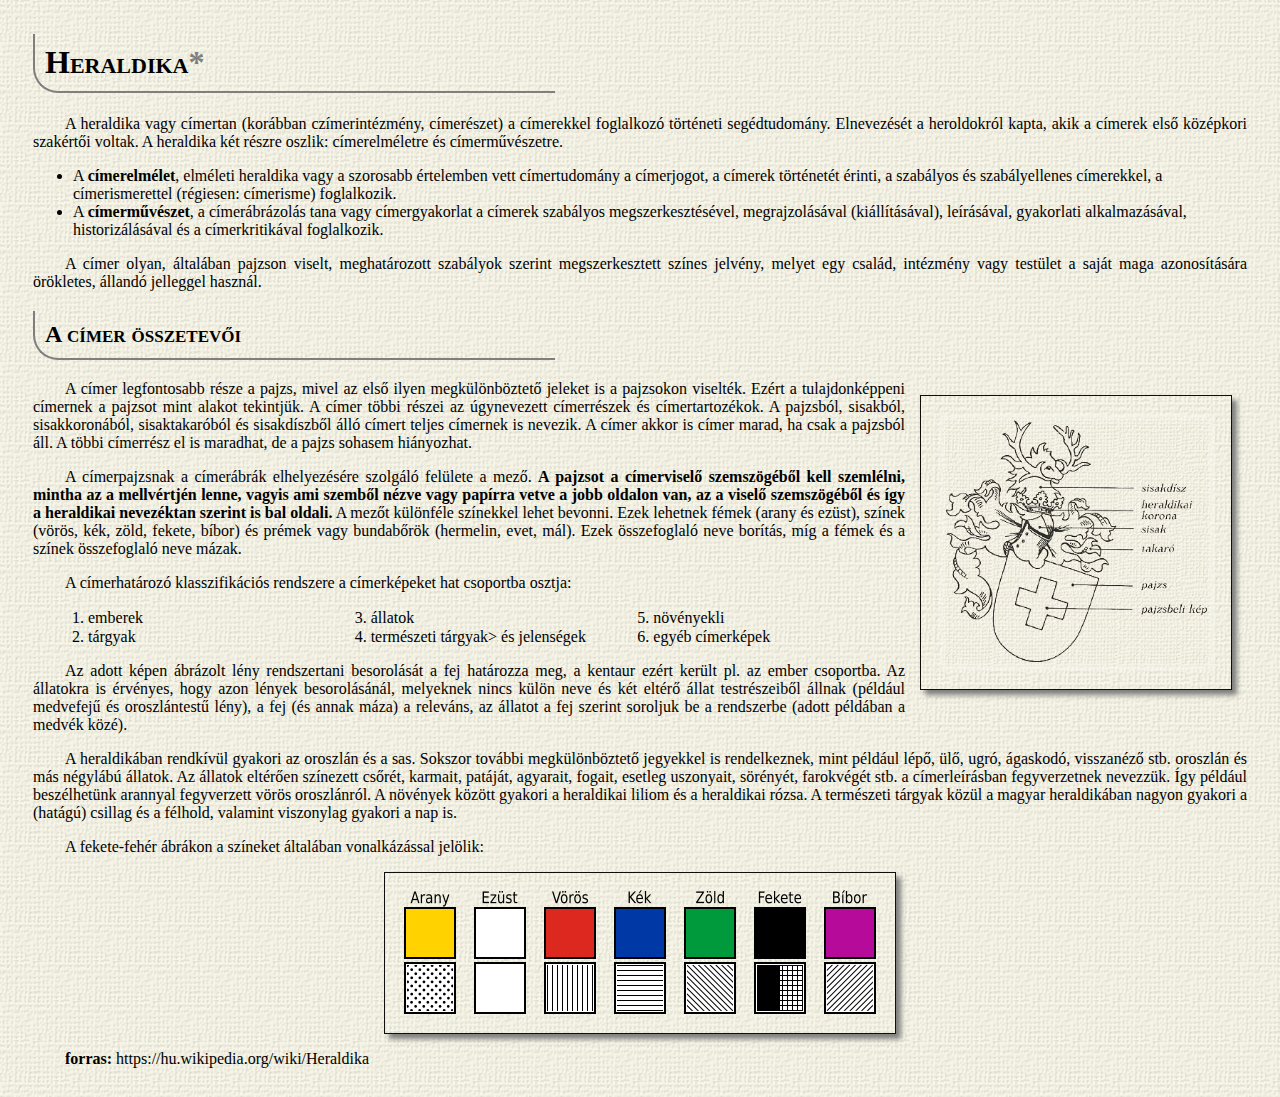
<file: Heralika/index.html>
<!DOCTYPE html>
<html lang="hu">
<head>
    <meta charset="UTF-8">
    <meta http-equiv="X-UA-Compatible" content="IE=edge">
    <meta name="viewport" content="width=device-width, initial-scale=1.0">
    <title>Heraldika</title>
    <link rel="stylesheet" href="cimer.css">
</head>
<body>
    <h1>Heraldika<a href="https://hu.wikipedia.org/wiki/Heraldika
        ">*</a></h1>
    <p>A heraldika vagy címertan (korábban czímerintézmény, címerészet) a címerekkel foglalkozó történeti segédtudomány. Elnevezését a heroldokról kapta, akik a címerek első középkori szakértői voltak. A heraldika két részre oszlik: címerelméletre és címerművészetre.</p>

<p>
    <ul>
        <li>A <b>címerelmélet</b>, elméleti heraldika vagy a szorosabb értelemben vett címertudomány a címerjogot, a címerek történetét érinti, a szabályos és szabályellenes címerekkel, a címerismerettel (régiesen: címerisme) foglalkozik.</li>
        <li>A <b>címerművészet</b>, a címerábrázolás tana vagy címergyakorlat a címerek szabályos megszerkesztésével, megrajzolásával (kiállításával), leírásával, gyakorlati alkalmazásával, historizálásával és a címerkritikával foglalkozik.</li>
    </ul>
</p>

<p>A címer olyan, általában pajzson viselt, meghatározott szabályok szerint megszerkesztett színes jelvény, melyet egy család, intézmény vagy testület a saját maga azonosítására örökletes, állandó jelleggel használ.</p>

<h2>A címer összetevői</h2> <img src="img/teljescimer.png" alt="" id="teljes">

<p>A címer legfontosabb része a pajzs, mivel az első ilyen megkülönböztető jeleket is a pajzsokon viselték. Ezért a tulajdonképpeni címernek a pajzsot mint alakot tekintjük. A címer többi részei az úgynevezett címerrészek és címertartozékok. A pajzsból, sisakból, sisakkoronából, sisaktakaróból és sisakdíszből álló címert teljes címernek is nevezik. A címer akkor is címer marad, ha csak a pajzsból áll. A többi címerrész el is maradhat, de a pajzs sohasem hiányozhat.</p>

<p>A címerpajzsnak a címerábrák elhelyezésére szolgáló felülete a mező. <b>A pajzsot a címerviselő szemszögéből kell szemlélni, mintha az a mellvértjén lenne, vagyis ami szemből nézve vagy papírra vetve a jobb oldalon van, az a viselő szemszögéből és így a heraldikai nevezéktan szerint is bal oldali.</b> A mezőt különféle színekkel lehet bevonni. Ezek lehetnek fémek (arany és ezüst), színek (vörös, kék, zöld, fekete, bíbor) és prémek vagy bundabőrök (hermelin, evet, mál). Ezek összefoglaló neve borítás, míg a fémek és a színek összefoglaló neve mázak.</p>

<p>A címerhatározó klasszifikációs rendszere a címerképeket hat csoportba osztja:</p>

<ol class="hasab"><li>emberek </li> <li>tárgyak</li>  <li>állatok</li>  <li>természeti tárgyak> és jelenségek</li>  <li>növényekli</li> <li> egyéb címerképek</li></ol>

<p>Az adott képen ábrázolt lény rendszertani besorolását a fej határozza meg, a kentaur ezért került pl. az ember csoportba. Az állatokra is érvényes, hogy azon lények besorolásánál, melyeknek nincs külön neve és két eltérő állat testrészeiből állnak (például medvefejű és oroszlántestű lény), a fej (és annak máza) a releváns, az állatot a fej szerint soroljuk be a rendszerbe (adott példában a medvék közé).</p>

<p>A heraldikában rendkívül gyakori az oroszlán és a sas. Sokszor további megkülönböztető jegyekkel is rendelkeznek, mint például lépő, ülő, ugró, ágaskodó, visszanéző stb. oroszlán és más négylábú állatok. Az állatok eltérően színezett csőrét, karmait, patáját, agyarait, fogait, esetleg uszonyait, sörényét, farokvégét stb. a címerleírásban fegyverzetnek nevezzük. Így például beszélhetünk arannyal fegyverzett vörös oroszlánról. A növények között gyakori a heraldikai liliom és a heraldikai rózsa. A természeti tárgyak közül a magyar heraldikában nagyon gyakori a (hatágú) csillag és a félhold, valamint viszonylag gyakori a nap is.</p>

<p>A fekete-fehér ábrákon a színeket általában vonalkázással jelölik:</p>
<img src="img/vonalkazas.png" alt="Vonalkazas" id="vonalkazas">

    <p><b>forras:</b> https://hu.wikipedia.org/wiki/Heraldika
    </p>

</body>
</html>
</file>
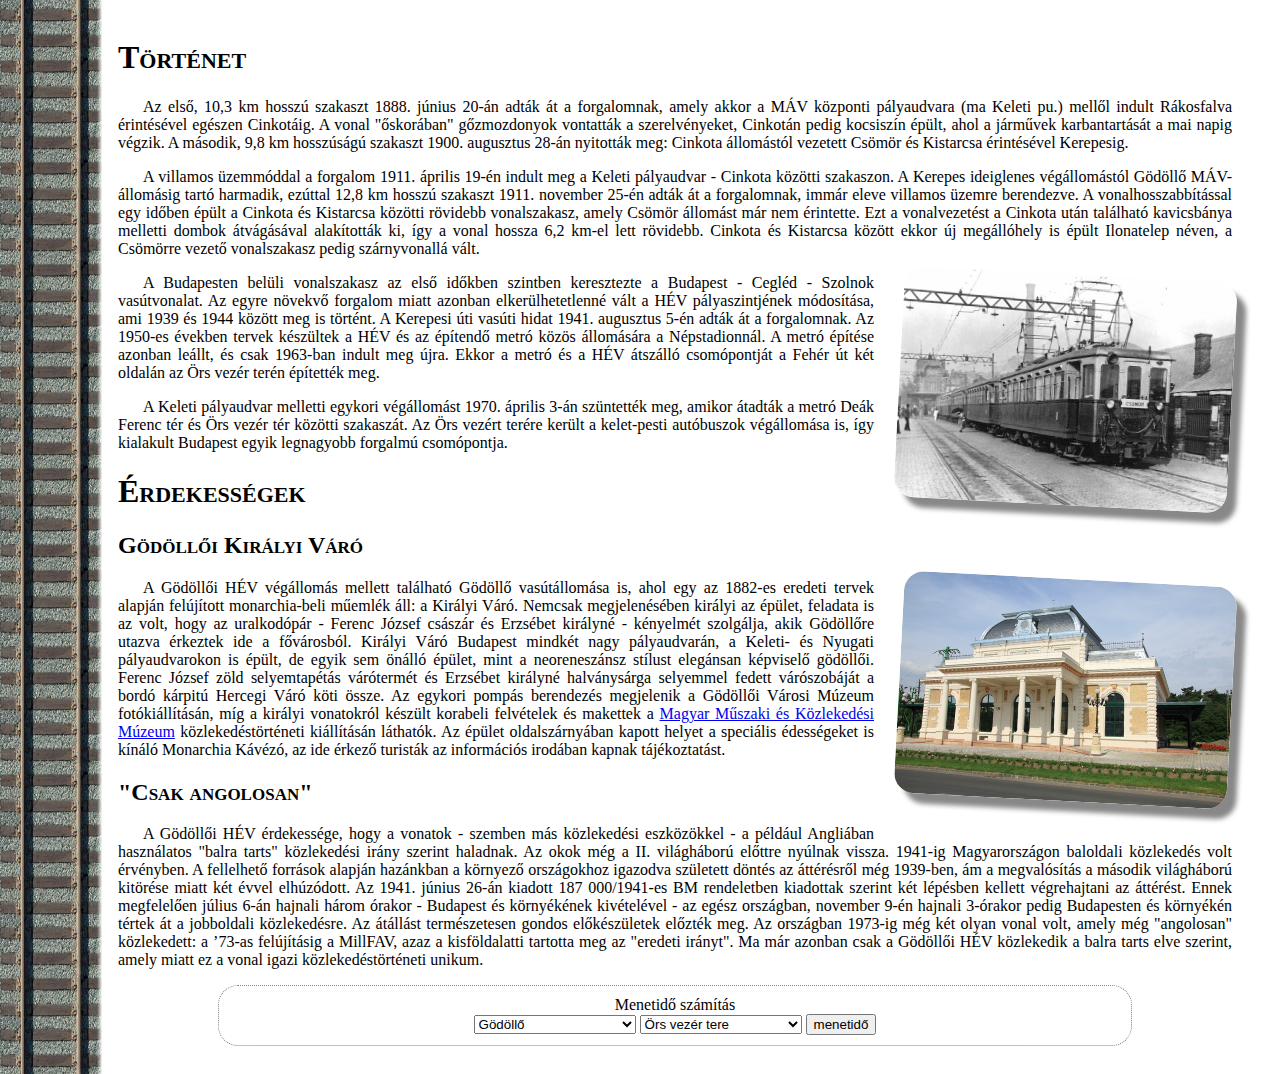
<file: hev/index.html>
<!DOCTYPE html>
<html lang="hu">
<head>
    <meta charset="UTF-8">
    <meta http-equiv="X-UA-Compatible" content="IE=edge">
    <meta name="viewport" content="width=device-width, initial-scale=1.0">
    <title>Gödöllői HÉV</title>
    <link rel="stylesheet" href="hev.css">
    <script src="hav.js"></script>
</head>
<body>
    <h1>Történet</h1>

<p>Az első, 10,3 km hosszú szakaszt 1888. június 20-án adták át a forgalomnak, amely akkor a MÁV központi pályaudvara (ma Keleti pu.) mellől indult Rákosfalva érintésével egészen Cinkotáig. A vonal "őskorában" gőzmozdonyok vontatták a szerelvényeket, Cinkotán pedig kocsiszín épült, ahol a járművek karbantartását a mai napig végzik. A második, 9,8 km hosszúságú szakaszt 1900. augusztus 28-án nyitották meg: Cinkota állomástól vezetett Csömör és Kistarcsa érintésével Kerepesig.</p>

<p>A villamos üzemmóddal a forgalom 1911. április 19-én indult meg a Keleti pályaudvar - Cinkota közötti szakaszon. A Kerepes ideiglenes végállomástól Gödöllő MÁV-állomásig tartó harmadik, ezúttal 12,8 km hosszú szakaszt 1911. november 25-én adták át a forgalomnak, immár eleve villamos üzemre berendezve. A vonalhosszabbítással egy időben épült a Cinkota és Kistarcsa közötti rövidebb vonalszakasz, amely Csömör állomást már nem érintette. Ezt a vonalvezetést a Cinkota után található kavicsbánya melletti dombok átvágásával alakították ki, így a vonal hossza 6,2 km-el lett rövidebb. Cinkota és Kistarcsa között ekkor új megállóhely is épült Ilonatelep néven, a Csömörre vezető vonalszakasz pedig szárnyvonallá vált.</p> <img src="img/m72.jpg" alt="Keleti pu. végállomás" class="kepek">

<p>A Budapesten belüli vonalszakasz az első időkben szintben keresztezte a Budapest - Cegléd - Szolnok vasútvonalat. Az egyre növekvő forgalom miatt azonban elkerülhetetlenné vált a HÉV pályaszintjének módosítása, ami 1939 és 1944 között meg is történt. A Kerepesi úti vasúti hidat 1941. augusztus 5-én adták át a forgalomnak. Az 1950-es években tervek készültek a HÉV és az építendő metró közös állomására a Népstadionnál. A metró építése azonban leállt, és csak 1963-ban indult meg újra. Ekkor a metró és a HÉV átszálló csomópontját a Fehér út két oldalán az Örs vezér terén építették meg.</p>

<p>A Keleti pályaudvar melletti egykori végállomást 1970. április 3-án szüntették meg, amikor átadták a metró Deák Ferenc tér és Örs vezér tér közötti szakaszát. Az Örs vezért terére került a kelet-pesti autóbuszok végállomása is, így kialakult Budapest egyik legnagyobb forgalmú csomópontja.</p>

<h1>Érdekességek</h1>

<h2>Gödöllői Királyi Váró</h2> <img src="img/varo.jpg" alt="Királyi Váró" class="kepek">

<p>A Gödöllői HÉV végállomás mellett található Gödöllő vasútállomása is, ahol egy az 1882-es eredeti tervek alapján felújított monarchia-beli műemlék áll: a Királyi Váró. Nemcsak megjelenésében királyi az épület, feladata is az volt, hogy az uralkodópár - Ferenc József császár és Erzsébet királyné - kényelmét szolgálja, akik Gödöllőre utazva érkeztek ide a fővárosból. Királyi Váró Budapest mindkét nagy pályaudvarán, a Keleti- és Nyugati pályaudvarokon is épült, de egyik sem önálló épület, mint a neoreneszánsz stílust elegánsan képviselő gödöllői. Ferenc József zöld selyemtapétás várótermét és Erzsébet királyné halványsárga selyemmel fedett várószobáját a bordó kárpitú Hercegi Váró köti össze. Az egykori pompás berendezés megjelenik a Gödöllői Városi Múzeum fotókiállításán, míg a királyi vonatokról készült korabeli felvételek és makettek a <a href="http://www.mmkm.hu/" target="_blank">Magyar Műszaki és Közlekedési Múzeum</a> közlekedéstörténeti kiállításán láthatók. Az épület oldalszárnyában kapott helyet a speciális édességeket is kínáló Monarchia Kávézó, az ide érkező turisták az információs irodában kapnak tájékoztatást.</p>

<h2>"Csak angolosan"</h2>

<p>A Gödöllői HÉV érdekessége, hogy a vonatok - szemben más közlekedési eszközökkel - a például Angliában használatos "balra tarts" közlekedési irány szerint haladnak. Az okok még a II. világháború előttre nyúlnak vissza. 1941-ig Magyarországon baloldali közlekedés volt érvényben. A fellelhető források alapján hazánkban a környező országokhoz igazodva született döntés az áttérésről még 1939-ben, ám a megvalósítás a második világháború kitörése miatt két évvel elhúzódott. Az 1941. június 26-án kiadott 187 000/1941-es BM rendeletben kiadottak szerint két lépésben kellett végrehajtani az áttérést. Ennek megfelelően július 6-án hajnali három órakor - Budapest és környékének kivételével - az egész országban, november 9-én hajnali 3-órakor pedig Budapesten és környékén tértek át a jobboldali közlekedésre. Az átállást természetesen gondos előkészületek előzték meg. Az országban 1973-ig még két olyan vonal volt, amely még "angolosan" közlekedett: a ’73-as felújításig a MillFAV, azaz a kisföldalatti tartotta meg az "eredeti irányt". Ma már azonban csak a Gödöllői HÉV közlekedik a balra tarts elve szerint, amely miatt ez a vonal igazi közlekedéstörténeti unikum.</p>


<div id="urlap">
        Menetidő számítás
        
    
   
<form >
    
        <select id="select1">
            <option value="0">Gödöllő</option>
            <option value="2">Gödöllő, Palotakert</option>
            <option value="4">Gödöllő, Szabadság tér</option>
            <option value="6">Gödöllő, Erzsébet park</option>
            <option value="11">Szentjakab</option>
            <option value="15">Mogyoród</option>
            <option value="19">Szilasliget</option>
            <option value="22">Kerepes</option>
            <option value="23">Zsófialiget</option>
            <option value="25">Kistarcsa</option>
            <option value="27">Kistarcsa, kórház</option>
            <option value="30">Ilonatelep</option>
            <option value="34">Cinkota</option>
            <option value="36">Mátyásföld alsó</option>
            <option value="37">Mátyásföld, Imre utca</option>
            <option value="39">Mátyásföld, repülőtér</option>
            <option value="41">Sashalom</option>
            <option value="43">Nagyicce</option>
            <option value="45">Rákosfalva</option>
            <option value="48">Örs vezér tere</option>
           </select>
    
           <select id="select2">
            <option value="0">Gödöllő</option>
            <option value="2">Gödöllő, Palotakert</option>
            <option value="4">Gödöllő, Szabadság tér</option>
            <option value="6">Gödöllő, Erzsébet park</option>
            <option value="11">Szentjakab</option>
            <option value="15">Mogyoród</option>
            <option value="19">Szilasliget</option>
            <option value="22">Kerepes</option>
            <option value="23">Zsófialiget</option>
            <option value="25">Kistarcsa</option>
            <option value="27">Kistarcsa, kórház</option>
            <option value="30">Ilonatelep</option>
            <option value="34">Cinkota</option>
            <option value="36">Mátyásföld alsó</option>
            <option value="37">Mátyásföld, Imre utca</option>
            <option value="39">Mátyásföld, repülőtér</option>
            <option value="41">Sashalom</option>
            <option value="43">Nagyicce</option>
            <option value="45">Rákosfalva</option>
            <option value="48" selected>Örs vezér tere</option>
           </select>
           <button type="submit" onclick="szamol()">menetidő</button>
</form>
     

</div> 

</body>
</html>
</file>
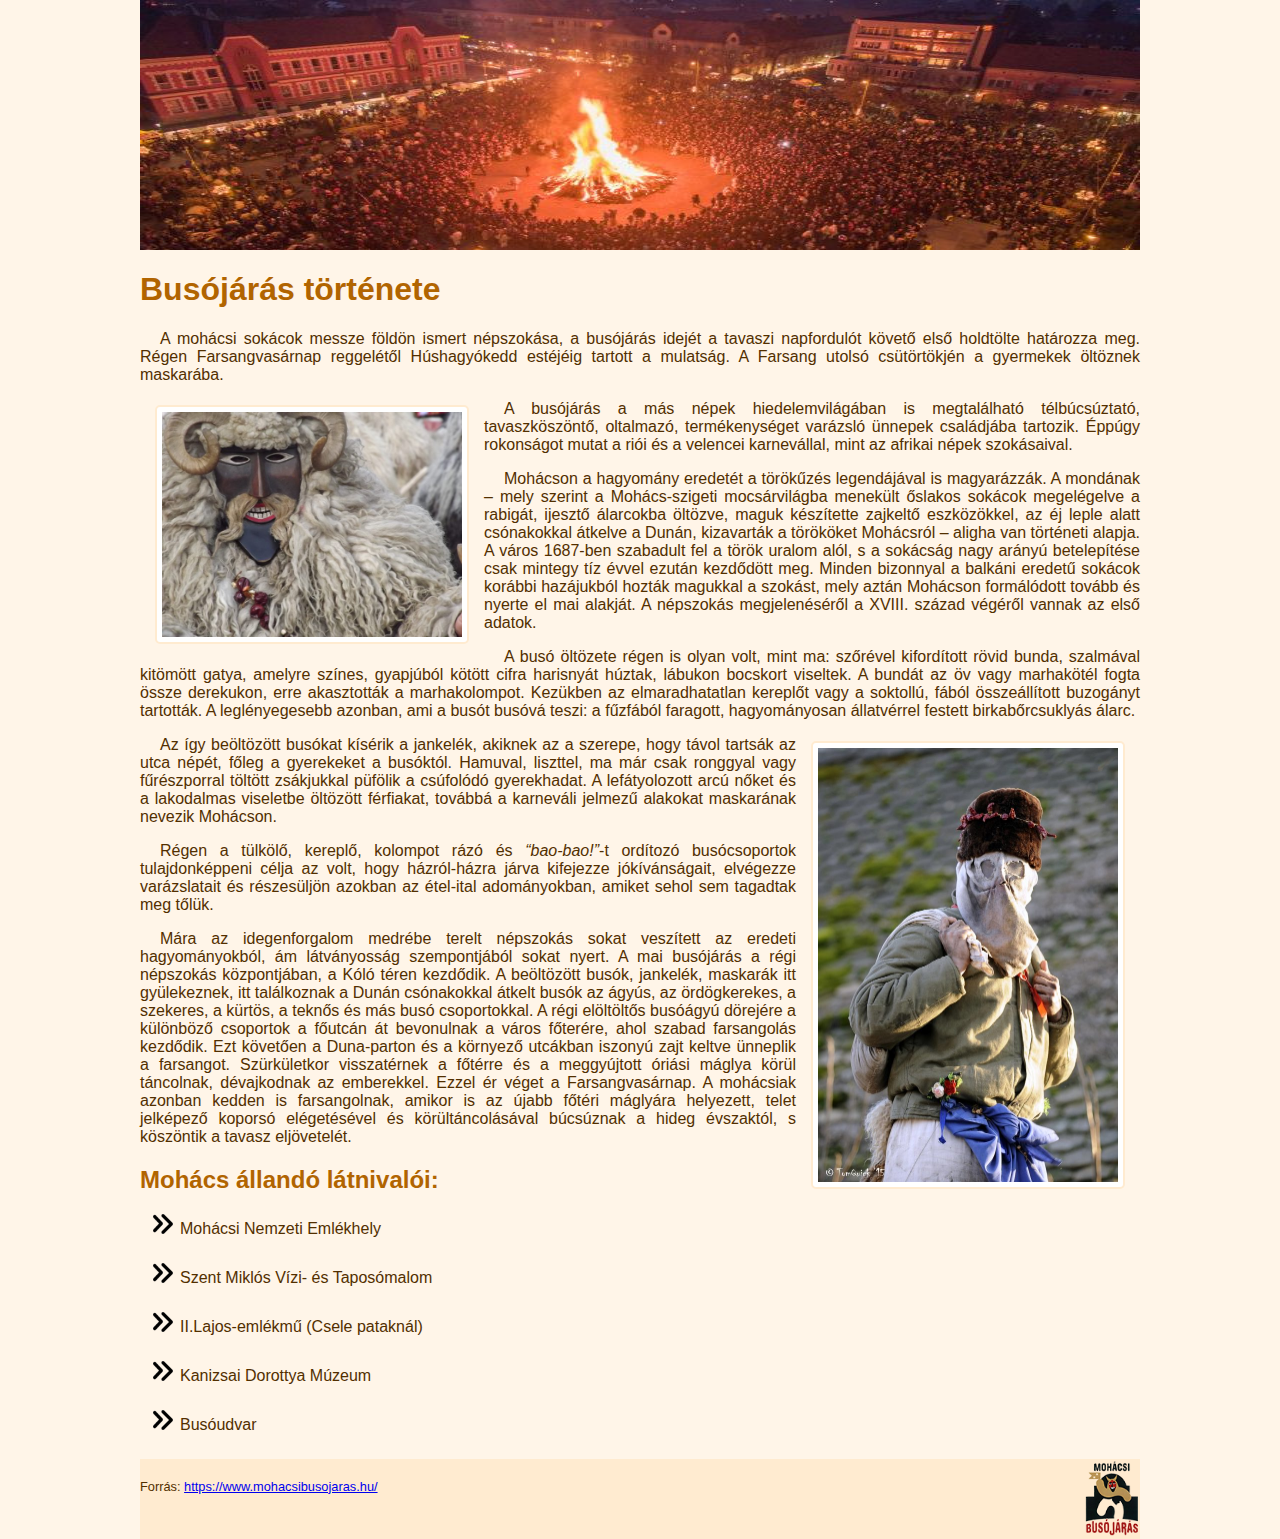
<file: MMMBusojaras/buso.html>
<!DOCTYPE html>
<html lang="hu  ">
<head>
    <meta charset="UTF-8">
    <meta name="viewport" content="width=device-width, initial-scale=1.0">
    <title>Busójárás</title>
    <link rel="stylesheet" href="buso.css">
</head>
<body>
    <header></header>
    <section>
    <h1>
        Busójárás története
    </h1>
    <p>A mohácsi sokácok messze földön ismert népszokása, a busójárás idejét a tavaszi napfordulót követő első holdtölte határozza meg. Régen Farsangvasárnap reggelétől Húshagyókedd estéjéig tartott a mulatság. A Farsang utolsó csütörtökjén a gyermekek öltöznek maskarába.</p>
    <img src="buso.jpg" alt="" title="Egy busó" class="balra">
<p>A busójárás a más népek hiedelemvilágában is megtalálható télbúcsúztató, tavaszköszöntő, oltalmazó, termékenységet varázsló ünnepek családjába tartozik. Éppúgy rokonságot mutat a riói és a velencei karnevállal, mint az afrikai népek szokásaival.</p>

<p>Mohácson a hagyomány eredetét a törökűzés legendájával is magyarázzák. A mondának – mely szerint a Mohács-szigeti mocsárvilágba menekült őslakos sokácok megelégelve a rabigát, ijesztő álarcokba öltözve, maguk készítette zajkeltő eszközökkel, az éj leple alatt csónakokkal átkelve a Dunán, kizavarták a törököket Mohácsról – aligha van történeti alapja. A város 1687-ben szabadult fel a török uralom alól, s a sokácság nagy arányú betelepítése csak mintegy tíz évvel ezután kezdődött meg. Minden bizonnyal a balkáni eredetű sokácok korábbi hazájukból hozták magukkal a szokást, mely aztán Mohácson formálódott tovább és nyerte el mai alakját. A népszokás megjelenéséről a XVIII. század végéről vannak az első adatok.</p>

<p>A busó öltözete régen is olyan volt, mint ma: szőrével kifordított rövid bunda, szalmával kitömött gatya, amelyre színes, gyapjúból kötött cifra harisnyát húztak, lábukon bocskort viseltek. A bundát az öv vagy marhakötél fogta össze derekukon, erre akasztották a marhakolompot. Kezükben az elmaradhatatlan kereplőt vagy a soktollú, fából összeállított buzogányt tartották. A leglényegesebb azonban, ami a busót busóvá teszi: a fűzfából faragott, hagyományosan állatvérrel festett birkabőrcsuklyás álarc.</p>
<img src="jankele.jpg" alt="" title="Egy jankele" class="jobbra">
<p>Az így beöltözött busókat kísérik a jankelék, akiknek az a szerepe, hogy távol tartsák az utca népét, főleg a gyerekeket a busóktól. Hamuval, liszttel, ma már csak ronggyal vagy fűrészporral töltött zsákjukkal püfölik a csúfolódó gyerekhadat. A lefátyolozott arcú nőket és a lakodalmas viseletbe öltözött férfiakat, továbbá a karneváli jelmezű alakokat maskarának nevezik Mohácson.</p>

<p>Régen a tülkölő, kereplő, kolompot rázó és <q>bao-bao!</q>-t ordítozó busócsoportok tulajdonképpeni célja az volt, hogy házról-házra járva kifejezze jókívánságait, elvégezze varázslatait és részesüljön azokban az étel-ital adományokban, amiket sehol sem tagadtak meg tőlük.</p>

<p>Mára az idegenforgalom medrébe terelt népszokás sokat veszített az eredeti hagyományokból, ám látványosság szempontjából sokat nyert. A mai busójárás a régi népszokás központjában, a Kóló téren kezdődik. A beöltözött busók, jankelék, maskarák itt gyülekeznek, itt találkoznak a Dunán csónakokkal átkelt busók az ágyús, az ördögkerekes, a szekeres, a kürtös, a teknős és más busó csoportokkal. A régi elöltöltős busóágyú dörejére a különböző csoportok a főutcán át bevonulnak a város főterére, ahol szabad farsangolás kezdődik. Ezt követően a Duna-parton és a környező utcákban iszonyú zajt keltve ünneplik a farsangot. Szürkületkor visszatérnek a főtérre és a meggyújtott óriási máglya körül táncolnak, dévajkodnak az emberekkel. Ezzel ér véget a Farsangvasárnap. A mohácsiak azonban kedden is farsangolnak, amikor is az újabb főtéri máglyára helyezett, telet jelképező koporsó elégetésével és körültáncolásával búcsúznak a hideg évszaktól, s köszöntik a tavasz eljövetelét.</p>
<h2>
    Mohács állandó látnivalói:
</h2>
<ul>
    <li>Mohácsi Nemzeti Emlékhely</li>
    <li>Szent Miklós Vízi- és Taposómalom</li>
    <li>II.Lajos-emlékmű (Csele pataknál)</li>
    <li>Kanizsai Dorottya Múzeum</li>
    <li>Busóudvar</li></ul>
</section>

<footer>
        Forrás:   <a href="https://www.mohacsibusojaras.hu/">  https://www.mohacsibusojaras.hu/</a>
    </footer>
</body>
</html>
</file>
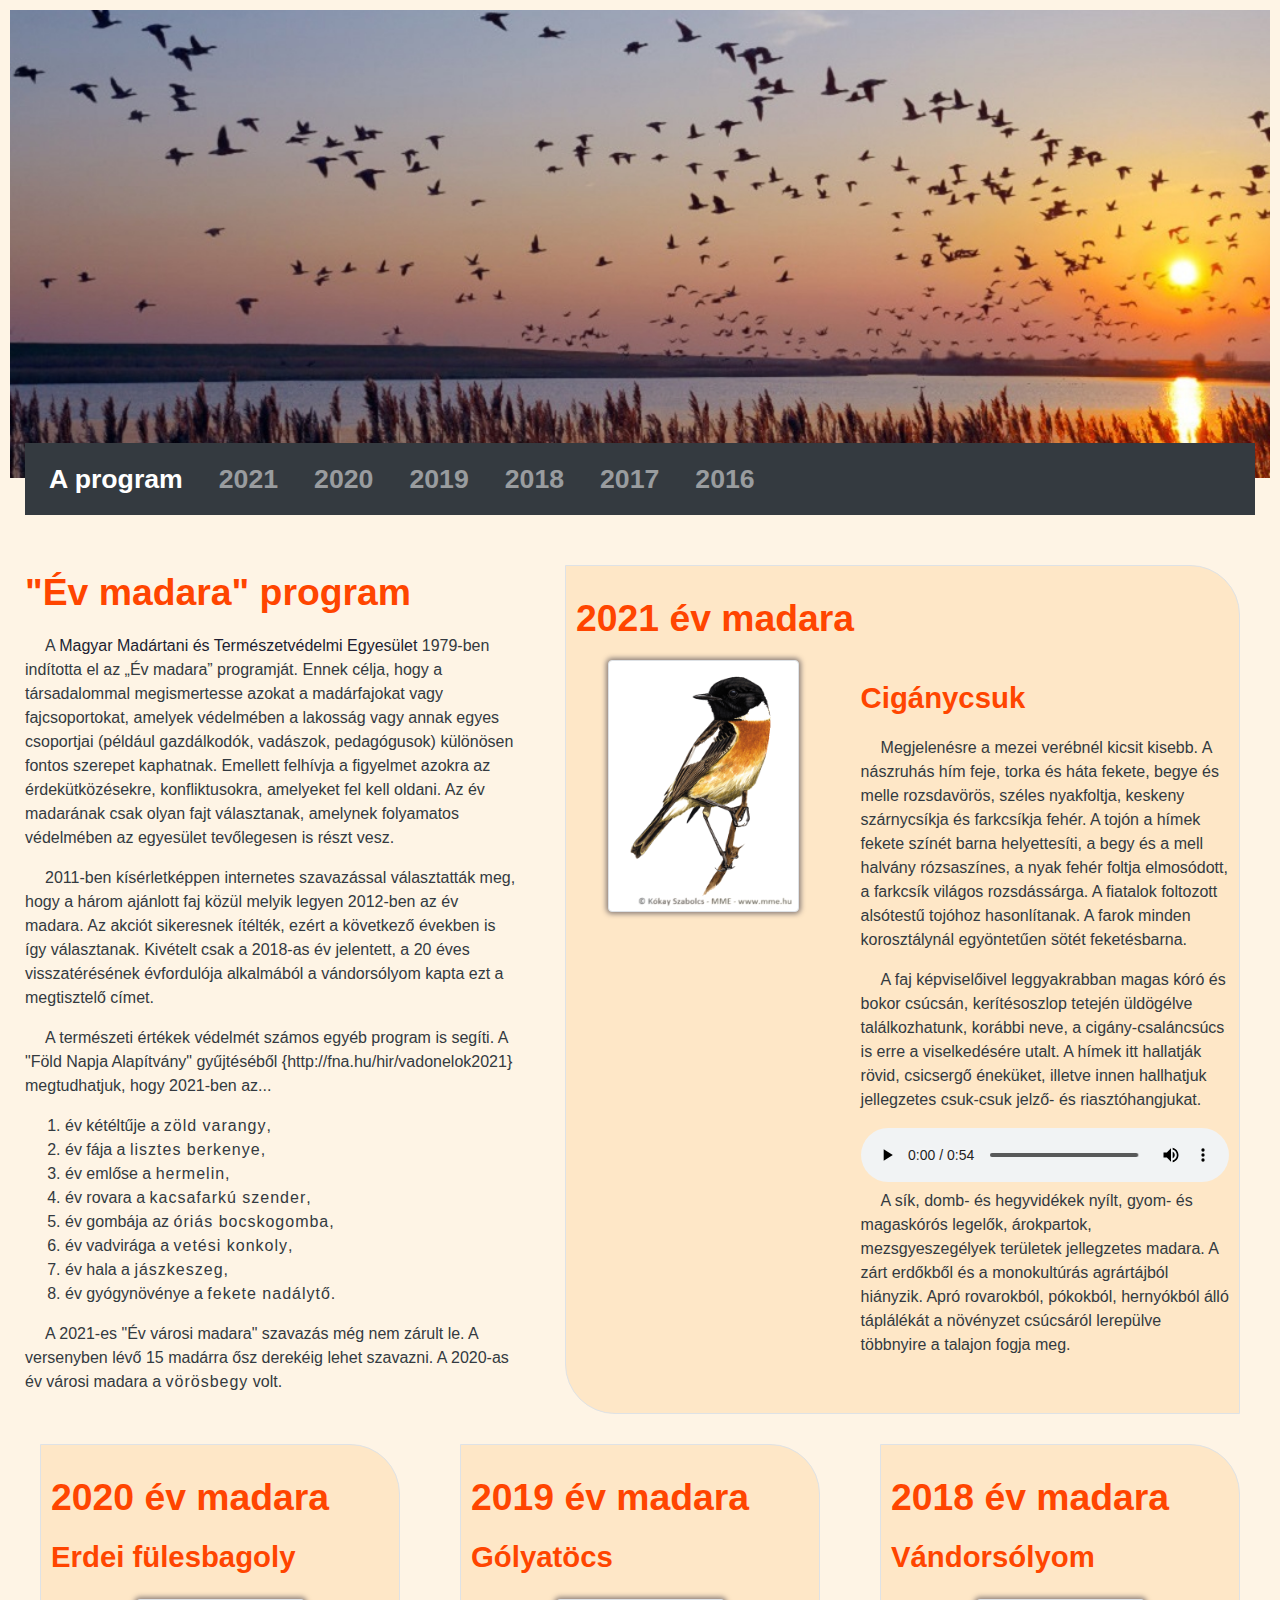
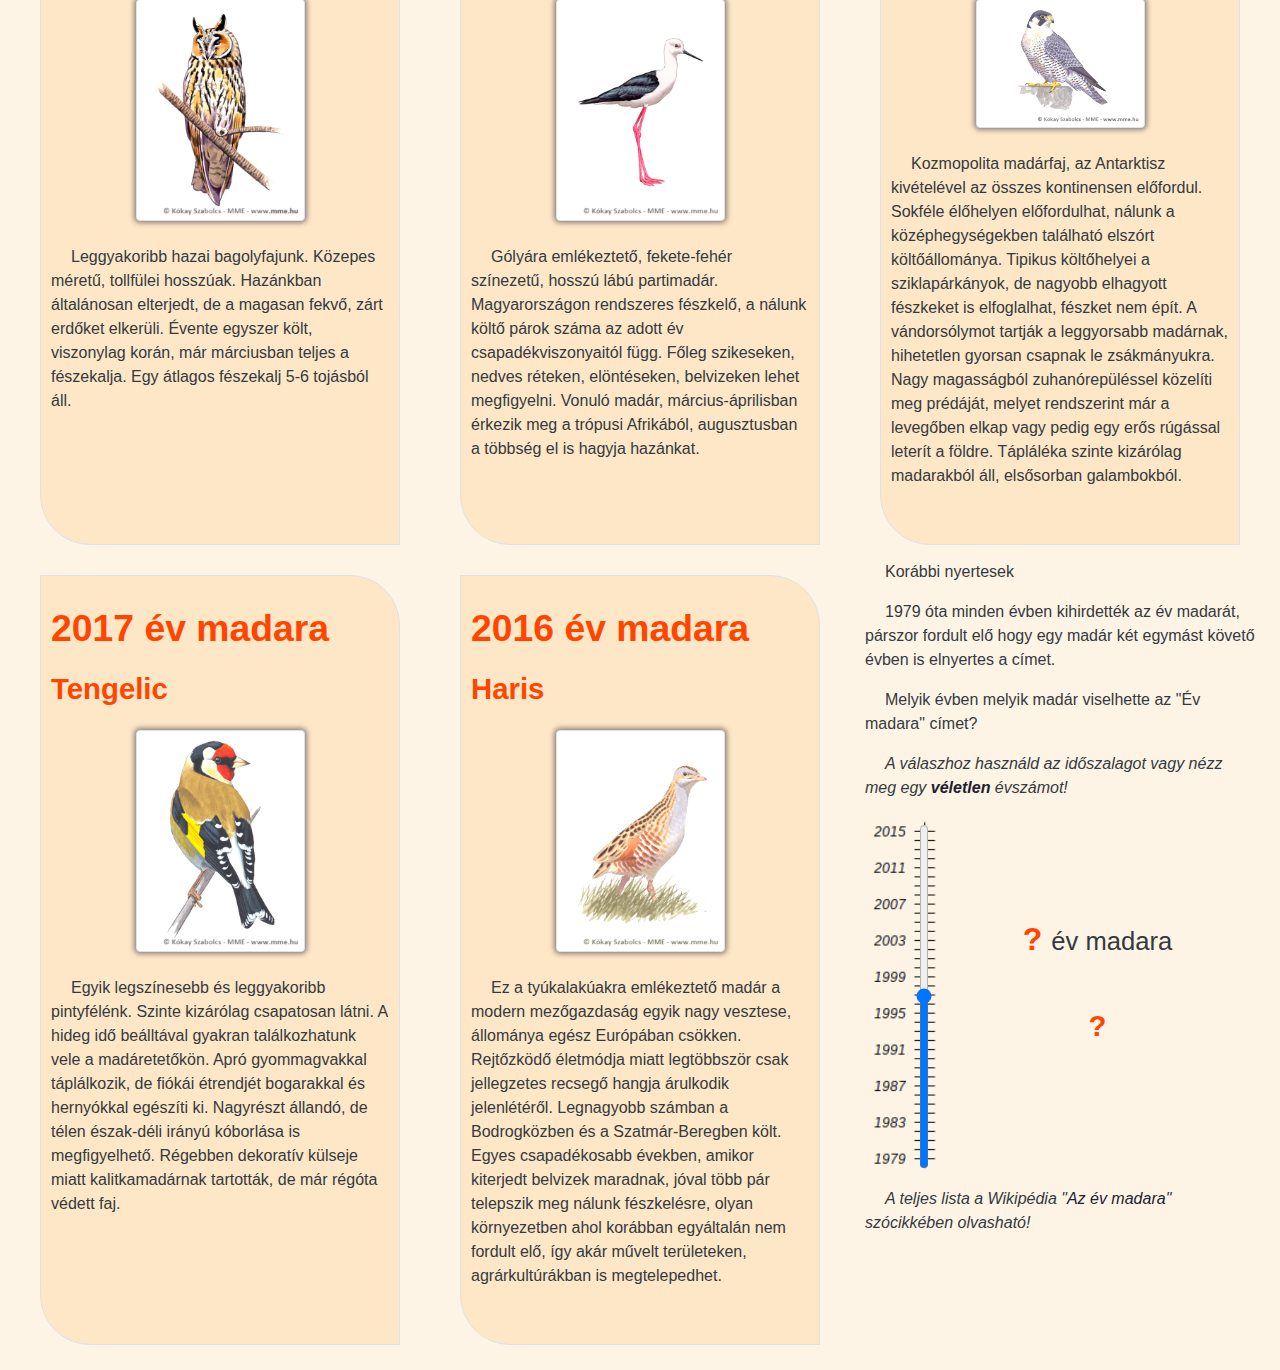
<file: web-forras/evmadara.html>
﻿<!DOCTYPE html>
<html lang="hu">
<head>
  <meta charset="UTF-8">
  <meta name="viewport" content="width=device-width, initial-scale=1">
  <link rel="stylesheet" href="bootstrap.min.css">
  <script src="jquery.min.js"></script>
  <script src="popper.min.js"></script>
  <script src="bootstrap.min.js"></script>
  <link rel="stylesheet" href="evmadara.css">
  <script src="evmadara.js"></script>
  <title>Év madara program</title>  
</head>

<body>

  <div class="container-fluid">
    <header class="row">
      <img src="kepek/vonulas.jpg" class="img-fluid w-100">
    </header>

    <nav class="navbar navbar-expand-lg navbar-dark bg-dark">      
      <button class="navbar-toggler" type="button" data-toggle="collapse" data-target="#navbarNav" aria-controls="navbarNav" aria-expanded="false" aria-label="Toggle navigation">
        <span class="navbar-toggler-icon"></span>
      </button>
      <div class="collapse navbar-collapse" id="navbarNav">
        <ul class="navbar-nav">
          <li class="nav-item active">
            <a class="nav-link" href="#program">A program <span class="sr-only">(current)</span></a>
          </li>
          <li class="nav-item">
            <a class="nav-link" href="#ev2021">2021</a>
          </li>
          <li class="nav-item">
            <a class="nav-link" href="#ev2020">2020</a>
          </li>
          <li class="nav-item">
            <a class="nav-link" href="#ev2019">2019</a>
          </li>
          <li class="nav-item">
            <a class="nav-link" href="#ev2018">2018</a>
          </li>
          <li class="nav-item">
            <a class="nav-link" href="#ev2017">2017</a>
          </li>
          <li class="nav-item">
            <a class="nav-link" href="#ev2016">2016</a>
          </li>          
        </ul>
      </div>
    </nav>

    <div class="row">
      <div id="program" class="col-lg-5">
        <h1>"Év madara" program</h1>
        <p>
          A <a href="https://mme.hu/" target="_blank">Magyar Madártani és Természetvédelmi Egyesület</a> 1979-ben indította el az „Év madara” programját. Ennek célja, hogy a társadalommal megismertesse azokat a madárfajokat vagy fajcsoportokat, amelyek védelmében a lakosság vagy annak egyes csoportjai (például gazdálkodók, vadászok, pedagógusok) különösen fontos szerepet kaphatnak. Emellett felhívja a figyelmet azokra az érdekütközésekre, konfliktusokra, amelyeket fel kell oldani. Az év madarának csak olyan fajt választanak, amelynek folyamatos védelmében az egyesület tevőlegesen is részt vesz.
        </p>
        <p>
          2011-ben kísérletképpen internetes szavazással választatták meg, hogy a három ajánlott faj közül melyik legyen 2012-ben az év madara. Az akciót sikeresnek ítélték, ezért a következő években is így választanak. Kivételt csak a 2018-as év jelentett, a 20 éves visszatérésének évfordulója alkalmából a vándorsólyom kapta ezt a megtisztelő címet.
        </p>
        <p>
          A természeti értékek védelmét számos egyéb program is segíti. A "Föld Napja Alapítvány" gyűjtéséből {http://fna.hu/hir/vadonelok2021} megtudhatjuk, hogy 2021-ben az...
        </p>
        <ol>
          <li>év kétéltűje a <span class="dijazott">zöld varangy</span>,</li>
          <li>év fája a <span class="dijazott">lisztes berkenye</span>,</li>
          <li>év emlőse a <span class="dijazott">hermelin</span>,</li>
          <li>év rovara a <span class="dijazott">kacsafarkú szender</span>,</li>
          <li>év gombája az <span class="dijazott">óriás bocskogomba</span>,</li>
          <li>év vadvirága a <span class="dijazott">vetési konkoly</span>,</li>
          <li>év hala a <span class="dijazott">jászkeszeg</span>,</li>
          <li>év gyógynövénye a <span class="dijazott">fekete nadálytő</span>.</li>        
        </ol>    
        <p>A 2021-es "Év városi madara" szavazás még nem zárult le. A versenyben lévő 15 madárra ősz derekéig lehet szavazni. A 2020-as év városi madara a <span class="dijazott">vörösbegy</span> volt.</p>    
      </div>
      <div id="ev2021" class="col-lg-7 nyertes">
        <div class="border">
          <h2>2021 év madara</h2>
          <div class="row">
            <div class="col-md-5">
              <img src="kepek/ciganycsuk_him.png" alt="Cigánycsuk - Hím" title="Cigánycsuk - Hím"
                class="img-fluid mx-auto d-block w-75 img-thumbnail drop-shadow">
            </div>
            <div class="col-md-7">
                <h3>Cigánycsuk</h3>
                <p>Megjelenésre a mezei verébnél kicsit kisebb. A nászruhás hím feje, torka és háta fekete, begye és melle rozsdavörös, széles nyakfoltja, keskeny szárnycsíkja és farkcsíkja fehér. A tojón a hímek fekete színét barna helyettesíti, a begy és a mell halvány rózsaszínes, a nyak fehér foltja elmosódott, a farkcsík világos rozsdássárga. A fiatalok foltozott alsótestű tojóhoz hasonlítanak. A farok minden korosztálynál egyöntetűen sötét feketésbarna.</p>
                <p>A faj képviselőivel leggyakrabban magas kóró és bokor csúcsán, kerítésoszlop tetején üldögélve találkozhatunk, korábbi neve, a cigány-csaláncsúcs is erre a viselkedésére utalt. A hímek itt hallatják rövid, csicsergő éneküket, illetve innen hallhatjuk jellegzetes csuk-csuk jelző- és riasztóhangjukat.</p>
                <audio controls>
                  <source src="hangok/ciganycsuk.mp3" type="audio/mpeg">
                  Az Ön böngészője nem támogatja az audió elemet!
                </audio>
                <p>A sík, domb- és hegyvidékek nyílt, gyom- és magaskórós legelők, árokpartok, mezsgyeszegélyek területek jellegzetes madara. A zárt erdőkből és a monokultúrás agrártájból hiányzik. Apró rovarokból, pókokból, hernyókból álló táplálékát a növényzet csúcsáról lerepülve többnyire a talajon fogja meg.</p>
            </div>
          </div>
        </div>
      </div>
    </div>

    <div class="row">
      <div id="ev2020" class="col-md-6 col-xl-4 nyertes">
        <div class="border">
          <h2>2020 év madara</h2>
          <h3>Erdei fülesbagoly</h3>
          <img src="kepek/erdeifulesbagoly.png" alt="Erdei fülesbagoly" title="Erdei fülesbagoly"
            class="img-fluid mx-auto my-4 d-block w-50 img-thumbnail drop-shadow">
          <p>Leggyakoribb hazai bagolyfajunk. Közepes méretű, tollfülei hosszúak. Hazánkban általánosan elterjedt, de a magasan fekvő, zárt erdőket elkerüli. Évente egyszer költ, viszonylag korán, már márciusban teljes a fészekalja. Egy átlagos fészekalj 5-6 tojásból áll.</p>
        </div>
      </div>

      <div id="ev2019" class="col-md-6 col-xl-4 nyertes">
        <div class="border">
          <h2>2019 év madara</h2>
          <h3>Gólyatöcs</h3>
          <img src="kepek/golyatocs.png" alt="Gólyatöcs" title="Gólyatöcs"
            class="img-fluid mx-auto my-4 d-block w-50 img-thumbnail drop-shadow">
          <p>Gólyára emlékeztető, fekete-fehér színezetű, hosszú lábú partimadár. Magyarországon rendszeres fészkelő, a nálunk költő párok száma az adott év csapadékviszonyaitól függ. Főleg szikeseken, nedves réteken, elöntéseken, belvizeken lehet megfigyelni. Vonuló madár, március-áprilisban érkezik meg a trópusi Afrikából, augusztusban a többség el is hagyja hazánkat.</p>
        </div>
      </div>

      <div id="ev2018" class="col-md-6 col-xl-4 nyertes">
        <div class="border">
          <h2>2018 év madara</h2>
          <h3>Vándorsólyom</h3>
          <img src="kepek/vandorsolyom.png" alt="Vándorsólyom" title="Vándorsólyom"
            class="img-fluid mx-auto my-4 d-block w-50 img-thumbnail drop-shadow">
          <p>Kozmopolita madárfaj, az Antarktisz kivételével az összes kontinensen előfordul. Sokféle élőhelyen előfordulhat, nálunk a középhegységekben található elszórt költőállománya. Tipikus költőhelyei a sziklapárkányok, de nagyobb elhagyott fészkeket is elfoglalhat, fészket nem épít. A vándorsólymot tartják a leggyorsabb madárnak, hihetetlen gyorsan csapnak le zsákmányukra. Nagy magasságból zuhanórepüléssel közelíti meg prédáját, melyet rendszerint már a levegőben elkap vagy pedig egy erős rúgással leterít a földre. Tápláléka szinte kizárólag madarakból áll, elsősorban galambokból.</p>
        </div>
      </div>

      <div id="ev2017" class="col-md-6 col-xl-4 nyertes">
        <div class="border">
          <h2>2017 év madara</h2>
          <h3>Tengelic</h3>
          <img src="kepek/tengelic.png" alt="Tengelic" title="Tengelic"
            class="img-fluid mx-auto my-4 d-block w-50 img-thumbnail drop-shadow">
          <p>Egyik legszínesebb és leggyakoribb pintyfélénk. Szinte kizárólag csapatosan látni. A hideg idő beálltával gyakran találkozhatunk vele a madáretetőkön. Apró gyommagvakkal táplálkozik, de fiókái étrendjét bogarakkal és hernyókkal egészíti ki. Nagyrészt állandó, de télen észak-déli irányú kóborlása is megfigyelhető. Régebben dekoratív külseje miatt kalitkamadárnak tartották, de már régóta védett faj. </p>
        </div>
      </div>

      <div id="ev2016" class="col-md-6 col-xl-4 nyertes">
        <div class="border">
          <h2>2016 év madara</h2>
          <h3>Haris</h3>
          <img src="kepek/haris.png" alt="Haris" title="Haris"
            class="img-fluid mx-auto my-4 d-block w-50 img-thumbnail drop-shadow">
          <p>Ez a tyúkalakúakra emlékeztető madár a modern mezőgazdaság egyik nagy vesztese, állománya egész Európában csökken. Rejtőzködő életmódja miatt legtöbbször csak jellegzetes recsegő hangja árulkodik jelenlétéről. Legnagyobb számban a Bodrogközben és a Szatmár-Beregben költ. Egyes csapadékosabb években, amikor kiterjedt belvizek maradnak, jóval több pár telepszik meg nálunk fészkelésre, olyan környezetben ahol korábban egyáltalán nem fordult elő, így akár művelt területeken, agrárkultúrákban is megtelepedhet.</p>
        </div>
      </div>

      <div id="regen" class="col-md-4 col-xl-4 nyertes">
        <p>Korábbi nyertesek</p>
        <p>1979 óta minden évben kihirdették az év madarát, párszor fordult elő hogy egy madár két egymást követő évben is elnyertes a címet.</p>
        <p>Melyik évben melyik madár viselhette az "Év madara" címet?</p>
        <p class="font-italic">A válaszhoz használd az időszalagot vagy nézz meg egy <span id="velGomb" onclick="veletlen();">véletlen</span> évszámot!</p>        
        <div id="evszalag">         
          <input type="range" id="ev" min="1979" max="2021" title="Válassz évet!">        
        </div>
        <div id="nevjegy">
          <h2><span id="evszam">?</span> <small> év madara</small></h2>
          <h3>?</h3>
        </div>
        <br style="clear: both;">
        <p class="font-italic">A teljes lista a Wikipédia "<a href="https://hu.wikipedia.org/wiki/Az_%C3%A9v_madara" target="_blank">Az év madara</a>" szócikkében olvasható!</p>
      </div>

    </div>
  </div>

</body>
</html>

<!-- https://theprodigious.com/wp-content/uploads/2020/10/Birds-fly-south.jpg -->
</file>
<file: Heralika/cimer.css>
body{
  padding: 5px 25px;
  background-image: url(img/hatter.png);
}

p{
  text-align: justify;
  text-indent: 2em;
}

ol li{
  margin-left: 15px;
}

.hasab{
  -webkit-column-count: 3; /* Chrome, Safari, Opera */
  -moz-column-count: 3; /* Firefox */
  column-count: 3;
  line-height: 120%;
}

h1, h2{
  font-variant: small-caps;
  border-radius: 0px 25px;
  border-left: 2px solid #7F7F7F;
  border-bottom: 2px solid #7F7F7F;
  border-top: 0px solid #7F7F7F;
  border-right: 0px solid #7F7F7F;
  padding: 10px;
  width:500px;
}

a{
  text-decoration: none;
  color: #7F7F7F;
}

img{
  border: 1px solid #0F0F0F;
  box-shadow: 5px 5px 5px #7F7F7F;
  padding:15px;
  margin: 15px;
}

#vonalkazas{
  display: block;
  margin-left: auto;
  margin-right: auto;
}

.fk{
  font-weight: normal;
}

#teljes{
  float:right;
  width: 280px;
}
</file>
<file: hev/hev.css>
body{
  background-repeat: repeat-y;
  background-position: left;
  padding: 10px 40px 10px 110px;
  background-image: url(img/sin.png);
}


p:first-letter{
  margin-left: 25px;
 
}

p{
  text-align: justify;
}
h1, h2{
  font-variant: small-caps;
}

.kepek{
  width: 333px;
  margin-left: 25px;
  margin-bottom: 25px;
  border-radius: 20px;
  box-shadow: 10px 10px 5px #888888;
  -ms-transform: rotate(3deg); /* IE 9 */
  -webkit-transform: rotate(3deg); /* Chrome, Safari, Opera */
  transform: rotate(3deg);
  float: right;
}

#urlap{
  border: 1px dotted gray;
  border-radius: 20px;
  text-align: center;
  margin: 10px 100px;
  padding: 10px;
}
</file>
<file: MMMBusojaras/buso.css>
body {
	font-family: Arial, sans-serif;
	margin: auto;
	width: 85%;
	max-width: 1000px;
	text-align: justify;
	color: #522F00;
	background-color: #FFF5E8;
}

p:first-letter {
	margin-left: 20px;
}

header {
	background-image: url('maglya.jpg');
	background-repeat: no-repeat;
	background-size: 100% 100%;
	height: 250px; 
}

h1,h2{
	color: #B16400;
}


img {
	border: 2px solid #FFEBD0;
	border-radius: 5px;
	padding: 5px;
	margin: 5px 15px;
	width: 15em; 
	background-color: white;
	min-width: 300px;
}


.balra {
	float: left;
}
 
.jobbra{
	float: right
}

q {
	font-style: italic;
}

li {
	margin-bottom: 25px;
	list-style-image: url('jel.png');
}

footer{
	background-color: #FFEBD0;
	background-image: url('buso_logo.png');
	background-repeat: no-repeat;
	background-position: right center;
	background-size: 55px; 
	height: 60px;
	padding-top: 20px;
	margin-bottom: 0px;
	font-size: 0.8em;
}



@media screen and (max-width:600px) {
  .balra, .jobbra {
	float: none;
    display: block;
    margin-left: auto;
    margin-right: auto;
  }
}
</file>
<file: web-forras/evmadara.css>
body {
    padding: 10px;
    color: #333a40; 
    background-color: rgba(253, 217, 169, 0.30);
    font-family: "Open Sans", Arial, sans-serif;
}

header {        
    overflow: hidden; 
}

header img {
    object-fit: cover;    
}

nav {
    position: relative;
    top: -35px;
    font-weight: bold;
    font-size: 20pt;
}

.nav-item {
    margin-right: 20px;
}

a {
    color: rgb(32, 30, 49);
}

h1, h2, h3 {
    color: orangered;
    margin: 20px 0px;    
    font-weight: bold;
}

h1, h2 {
    font-size: 28pt;
}

h3 {
    font-size: 22pt;
}

p {
    line-height: 150%;
    text-indent: 20px;
}

.dijazott {    
    letter-spacing: 1px;
}

.drop-shadow {
    -webkit-box-shadow: 0 0 5px 2px rgba(32, 30, 49, .5);
    box-shadow: 0 0 5px 2px rgba(32, 30, 49, .5);
}

audio {
    width: 100%;    
}

.border {
    margin: 15px;
    padding: 10px;
    border-bottom-left-radius: 50px;
    border-top-right-radius: 50px;
    height: 100%;
    background-color: rgba(253, 217, 169, .5);
}

.nyertes {
    margin-bottom: 30px;
}

#evszalag {
    float: left;
    text-align: center;
    background-image: url(kepek/idoszalag.png);
    background-size: 75%;
    background-repeat: no-repeat;
    width: 100px;
}

input[type="range"] {
    writing-mode: bt-lr; /* IE */
    -webkit-appearance: slider-vertical; /* WebKit */
    height: 345px;
    width: 50px;
    margin-top: 8px;
    margin-left: 18px;    
}

#nevjegy {
    margin: 120px 0px;
    text-align: center;
    padding-right: 25px;
}

#nevjegy h2 {
    font-size: 24pt;
    margin-bottom: 50px;
}

#nevjegy h2 small {
    color: #333a40; 
}

#velGomb {
    color: rgb(32, 30, 49);
    font-weight: bold;
    cursor: pointer;
}
</file>
